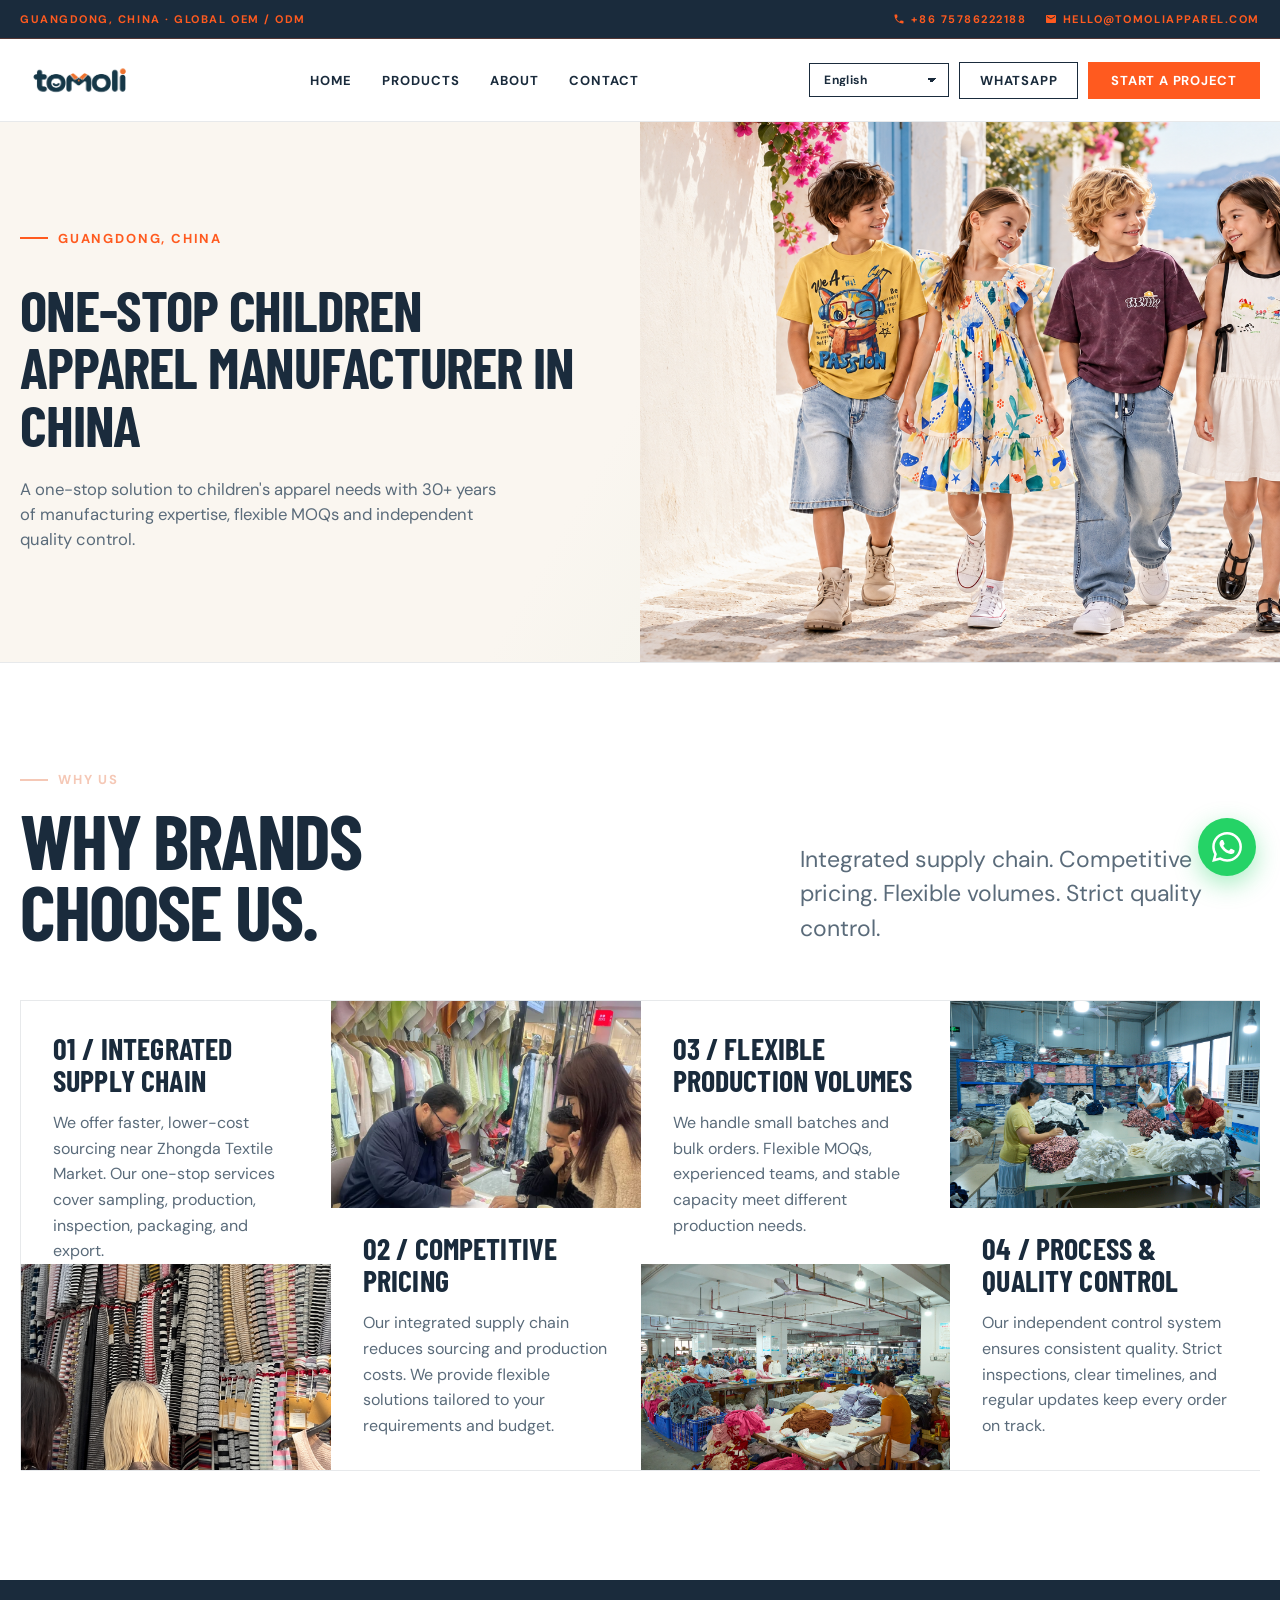
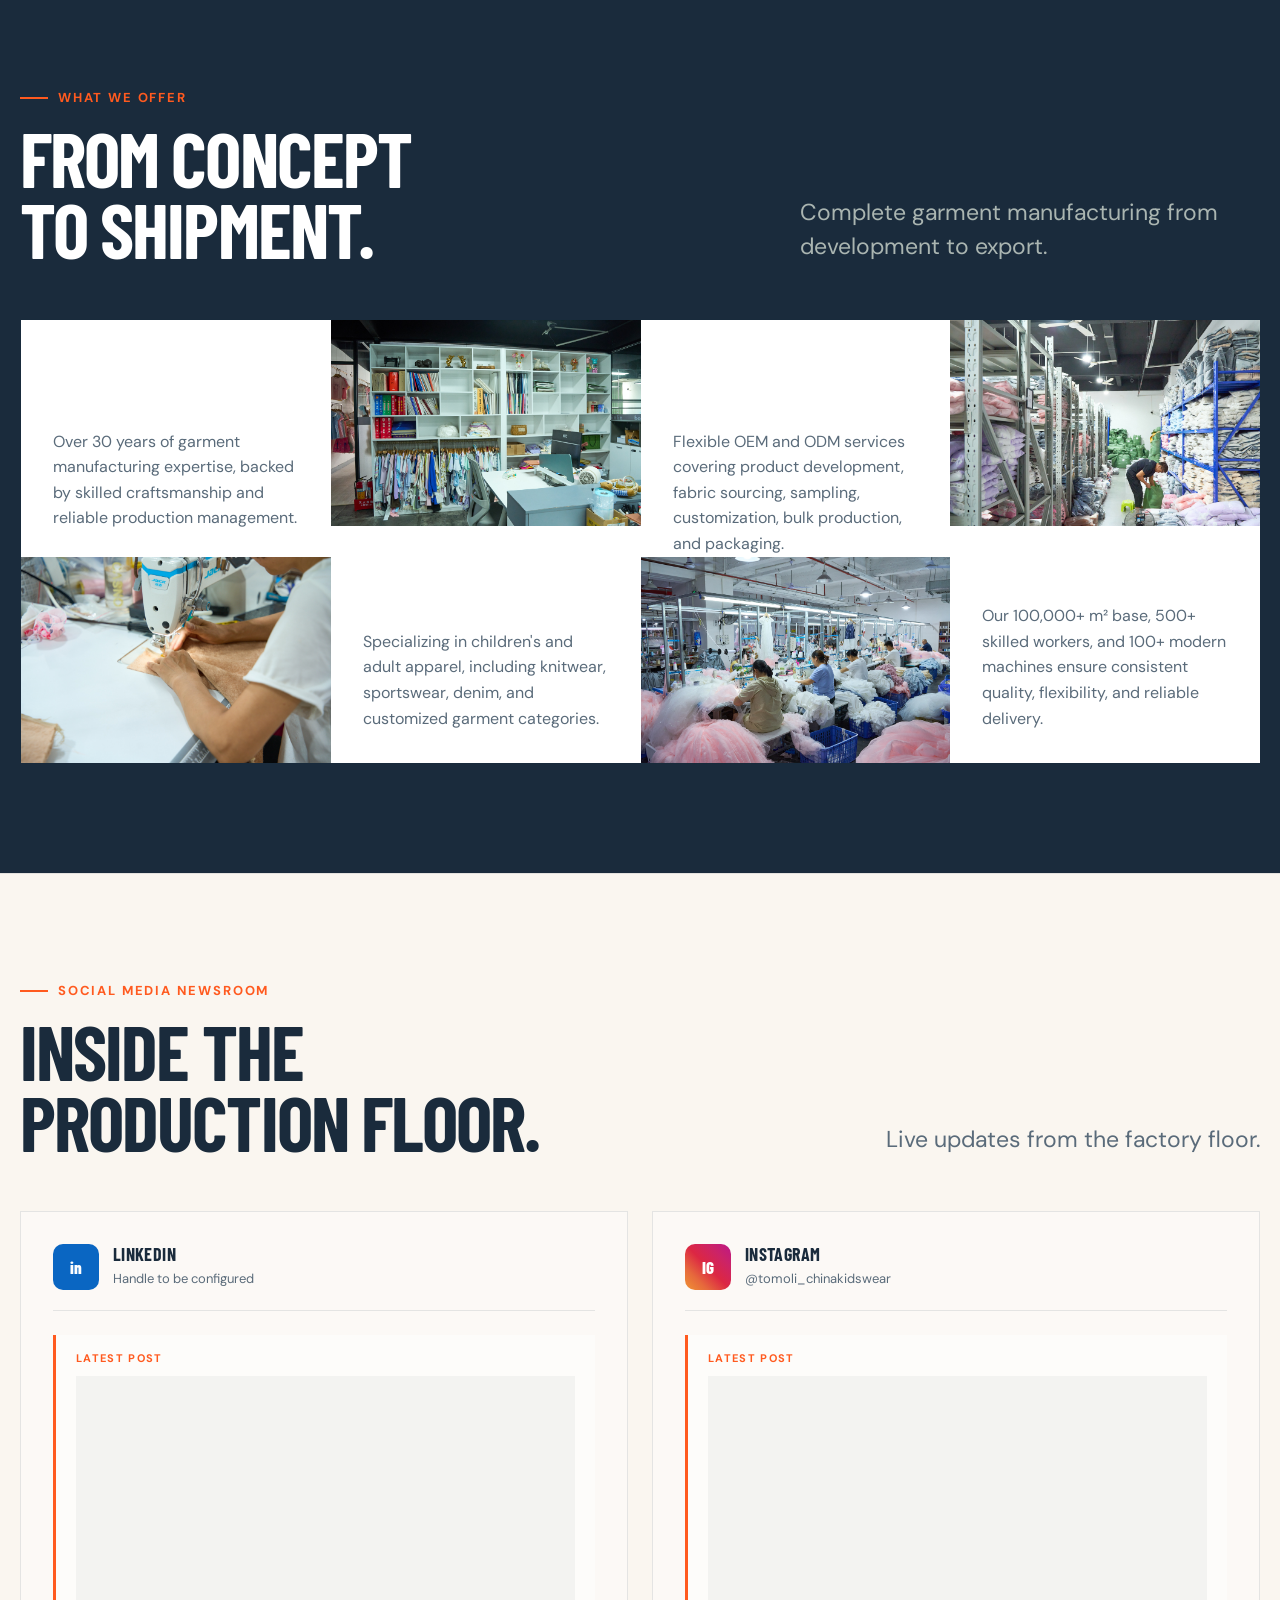
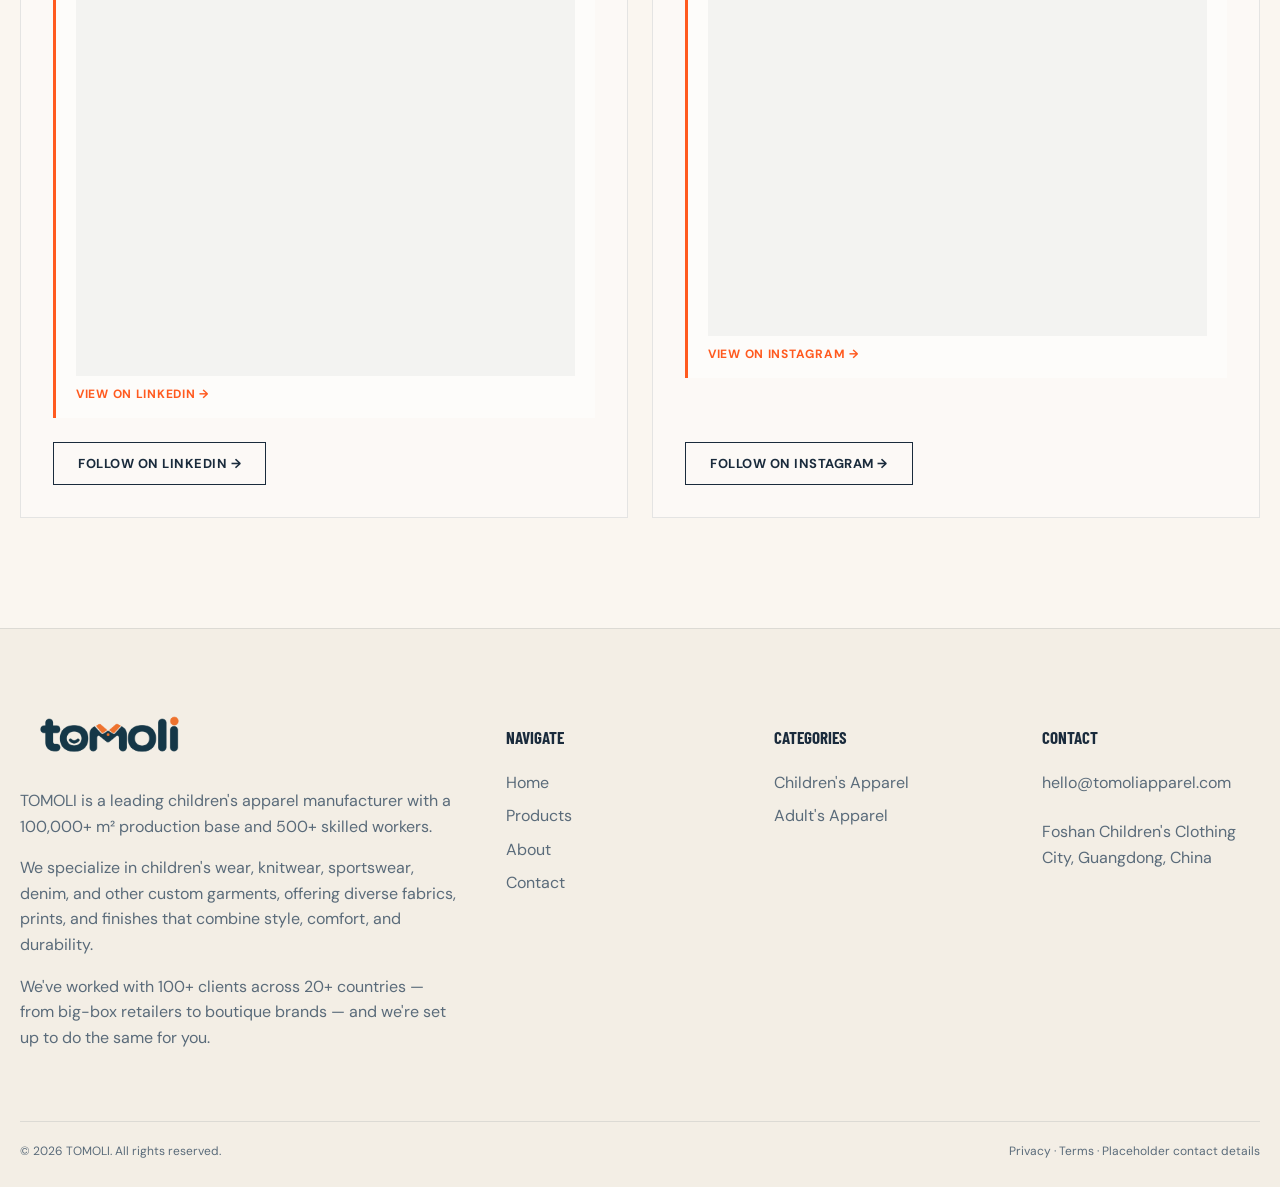
<file: index.html>
<!doctype html><html lang="en"><head><meta charset="utf-8"><meta name="viewport" content="width=device-width,initial-scale=1"><title>TOMOLI | Your Direct Gateway to Garment Manufacturing</title><meta name="description" content="Connect with Foshan garment factories for childrenswear, adult apparel, sportswear, knitwear and more. OEM/ODM support since 2000."><meta property="og:title" content="TOMOLI"><meta property="og:description" content="One direct gateway to Foshan's garment manufacturing cluster."><meta property="og:type" content="website"><link rel="stylesheet" href="styles.css?v=81"><script type="application/ld+json">{"@context":"https://schema.org","@type":"Organization","name":"TOMOLI","foundingDate":"2000","address":{"@type":"PostalAddress","addressLocality":"Foshan","addressCountry":"CN"},"email":"hello@tomoliapparel.com"}</script><script defer src="script.js?v=81"></script></head><body>
<a class="skip-link" href="#main" data-i18n="skip.link">Skip to content</a><div class="utility"><div class="container"><span data-i18n="utility.text">Guangdong, China · Global OEM / ODM</span><div class="utility-actions"><a class="utility-action" href="tel:+8675786222188"><svg class="utility-icon" viewBox="0 0 24 24" width="12" height="12" fill="currentColor" aria-hidden="true"><path d="M20 15.5c-1.25 0-2.45-.2-3.57-.57-.35-.11-.74-.03-1.02.24l-2.2 2.2c-2.83-1.44-5.15-3.75-6.59-6.58l2.2-2.21c.28-.27.36-.66.25-1.01A11.36 11.36 0 0 1 8.5 4c0-.55-.45-1-1-1H4c-.55 0-1 .45-1 1 0 9.39 7.61 17 17 17 .55 0 1-.45 1-1v-3.5c0-.55-.45-1-1-1z"/></svg><span>+86 75786222188</span></a><a class="utility-action" href="mailto:hello@tomoliapparel.com"><svg class="utility-icon" viewBox="0 0 24 24" width="12" height="12" fill="currentColor" aria-hidden="true"><path d="M20 4H4c-1.1 0-1.99.9-1.99 2L2 18c0 1.1.9 2 2 2h16c1.1 0 2-.9 2-2V6c0-1.1-.9-2-2-2zm0 4-8 5-8-5V6l8 5 8-5v2z"/></svg><span>hello@tomoliapparel.com</span></a></div></div></div>
<header class="site-header"><nav class="nav container" aria-label="Primary navigation"><a class="logo" href="index.html"><img src="images/logo/tomoli-logo.png" alt="TOMOLI"></a><button class="menu-toggle" aria-expanded="false" aria-controls="nav-links" data-i18n="menu_open">MENU</button><div class="nav-links" id="nav-links"><a href="index.html" data-i18n="nav.home">Home</a><a href="products.html" data-i18n="nav.products">Products</a><a href="about.html" data-i18n="nav.about">About</a><a href="contact.html" data-i18n="nav.contact">Contact</a></div><div class="nav-actions"><select id="lang-select" class="lang-select" aria-label="Language"><option value="en">English</option><option value="id">Indonesian</option><option value="th">Thai</option><option value="ru">Russian</option><option value="ar">Arabic</option><option value="zh-TW">Chinese</option><option value="tl">Filipino</option></select><a class="btn-wa-outline" href="#" data-whatsapp data-i18n="header.whatsapp">WhatsApp</a><a class="btn-start" href="contact.html" data-i18n="header.start_project">Start a Project</a></div></nav></header>
<main id="main"><section class="page-hero home-hero"><div class="page-hero-text"><p class="eyebrow"><span data-i18n="home.hero.eyebrow">Guangdong, China</span></p><h1 class="display section-title" data-i18n="home.hero.title">One-Stop Children Apparel Manufacturer in China</h1><p class="lead" data-i18n="home.hero.lead">A one-stop solution to children's apparel needs with 30+ years of manufacturing expertise, flexible MOQs and independent quality control.</p></div><div class="page-hero-image"><img src="images/home/hero-1.png" alt="TOMOLI — children modelling ready-to-wear apparel"></div></section>
<section class="section" id="why-us"><div class="container"><div class="section-head reveal"><div><p class="eyebrow" data-i18n="why.eyebrow">Why us</p><h2 class="display section-title" data-i18n="why.title">Why brands<br>choose us.</h2></div><p class="lead" data-i18n="why.lead">Integrated supply chain. Competitive pricing. Flexible volumes. Strict quality control.</p></div><div class="grid-4 reveal"><article class="offer-card"><span class="offer-num" data-i18n="why.01.num">01 / INTEGRATED SUPPLY CHAIN</span><p data-i18n="why.01.body">We offer faster, lower-cost sourcing near Zhongda Textile Market. Our one-stop services cover sampling, production, inspection, packaging, and export.</p>
      <figure class="offer-image"><img src="images/home/why-integrated.png" alt="Buyer inspecting knitwear sample racks — integrated supply chain"></figure></article><article class="offer-card"><figure class="offer-image offer-image-top"><img src="images/home/why-competitive pricing.jpg" alt="Competitive pricing — image"></figure><span class="offer-num" data-i18n="why.02.num">02 / COMPETITIVE PRICING</span><p data-i18n="why.02.body">Our integrated supply chain reduces sourcing and production costs. We provide flexible solutions tailored to your requirements and budget.</p></article><article class="offer-card"><span class="offer-num" data-i18n="why.03.num">03 / FLEXIBLE PRODUCTION VOLUMES</span><p data-i18n="why.03.body">We handle small batches and bulk orders. Flexible MOQs, experienced teams, and stable capacity meet different production needs.</p>
      <figure class="offer-image"><img src="images/home/why-flexible.jpg" alt="Factory floor — flexible production volumes"></figure></article><article class="offer-card"><figure class="offer-image offer-image-top"><img src="images/home/why-quality.jpg" alt="Inspection floor — process and quality control"></figure><span class="offer-num" data-i18n="why.04.num">04 / PROCESS & QUALITY CONTROL</span><p data-i18n="why.04.body">Our independent control system ensures consistent quality. Strict inspections, clear timelines, and regular updates keep every order on track.</p></article></div></div></section>
<section class="section dark"><div class="container"><div class="section-head reveal"><div><p class="eyebrow" data-i18n="offer.eyebrow">What we offer</p><h2 class="display section-title" data-i18n="offer.title">From concept<br>to shipment.</h2></div><p class="lead" data-i18n="offer.lead">Complete garment manufacturing from development to export.</p></div><div class="grid-4 reveal"><article class="offer-card"><span class="offer-num" data-i18n="offer.01.num">01 / 30+ YEARS EXPERTISE</span><p data-i18n="offer.01.body">Over 30 years of garment manufacturing expertise, backed by skilled craftsmanship and reliable production management.</p>
      <figure class="offer-image"><img src="images/home/offer-expertise.jpg" alt="Factory floor — 30+ years expertise"></figure></article><article class="offer-card"><figure class="offer-image offer-image-top"><img src="images/home/offer-specilization.jpg" alt="Two-piece set — product specialization"></figure><span class="offer-num" data-i18n="offer.02.num">02 / PRODUCT SPECIALIZATION</span><p data-i18n="offer.02.body">Specializing in children's and adult apparel, including knitwear, sportswear, denim, and customized garment categories.</p></article><article class="offer-card"><span class="offer-num" data-i18n="offer.03.num">03 / OEM &amp; ODM CAPABILITIES</span><p data-i18n="offer.03.body">Flexible OEM and ODM services covering product development, fabric sourcing, sampling, customization, bulk production, and packaging.</p>
      <figure class="offer-image"><img src="images/home/offer-oem.jpg" alt="Packing finished goods — OEM and ODM capabilities"></figure></article><article class="offer-card"><figure class="offer-image offer-image-top"><img src="images/home/offer-capacity.jpg" alt="Finished goods warehouse — production capacity"></figure><span class="offer-num" data-i18n="offer.04.num">04 / PRODUCTION CAPACITY</span><p data-i18n="offer.04.body">Our 100,000+ m² base, 500+ skilled workers, and 100+ modern machines ensure consistent quality, flexibility, and reliable delivery.</p></article></div></div></section>
<section class="section" id="social"><div class="container"><div class="section-head reveal"><div><p class="eyebrow" data-i18n="social.eyebrow">Social media newsroom</p><h2 class="display section-title" data-i18n="social.title">Inside the<br>production floor.</h2></div><p class="lead" data-i18n="social.lead">Live updates from the factory floor.</p></div><div class="social-grid reveal">
<article class="social-card social-linkedin">
<div class="social-head"><span class="social-badge social-badge-linkedin" aria-hidden="true">in</span><div class="social-meta"><strong>LinkedIn</strong><span class="social-handle" data-i18n="social.linkedin.handle">Handle to be configured</span></div></div>
<div class="social-posts">
<!-- TODO: swap PASTE_LATEST_LI_URN with the share URN from your latest post.
     Open the post on LinkedIn → Share → Copy link. The URL ends in
     "urn:li:share:XXXXXXXXXXXXXX". Paste just the digits-and-letters part below. -->
<article class="social-post-embed">
<small class="post-eyebrow">Latest post</small>
<iframe class="post-embed linkedin" src="https://www.linkedin.com/embed/feed/update/urn:li:share:PASTE_LATEST_LI_URN" loading="lazy" allowtransparency="true" title="Latest LinkedIn post"></iframe>
<a class="post-view" href="https://www.linkedin.com/feed/update/urn:li:share:PASTE_LATEST_LI_URN" target="_blank" rel="noopener">View on LinkedIn →</a>
</article>
</div>
<a class="social-follow" href="#" data-platform="linkedin" data-i18n="social.linkedin.follow">Follow on LinkedIn →</a>
</article>

<article class="social-card social-instagram">
<div class="social-head"><span class="social-badge social-badge-instagram" aria-hidden="true">IG</span><div class="social-meta"><strong>Instagram</strong><span class="social-handle" data-i18n="social.instagram.handle">@tomoli_chinakidswear</span></div></div>
<div class="social-posts">
<!-- Open the post on Instagram → copy link. The URL looks like
     https://www.instagram.com/p/CXXXXXXXX/ — paste just CXXXXXXXX below. -->
<!-- Filled: shortcode DdBYiztT3qc -->
<article class="social-post-embed">
<small class="post-eyebrow">Latest post</small>
<iframe class="post-embed instagram" src="https://www.instagram.com/p/DdBYiztT3qc/embed?hl=en" loading="lazy" allowtransparency="true" title="Latest Instagram post"></iframe>
<a class="post-view" href="https://www.instagram.com/p/DdBYiztT3qc/?hl=en" target="_blank" rel="noopener">View on Instagram →</a>
</article>
</div>
<a class="social-follow" href="https://www.instagram.com/tomoli_chinakidswear/" target="_blank" rel="noopener" data-platform="instagram" data-i18n="social.instagram.follow">Follow on Instagram →</a>
</article>
</div></div></section>
</main>
<footer class="footer"><div class="container"><div class="footer-top"><div><a class="logo" href="index.html"><img src="images/logo/tomoli-logo.png" alt="TOMOLI"></a><p data-i18n="footer.tagline.p1">TOMOLI is a leading children's apparel manufacturer with a 100,000+ m² production base and 500+ skilled workers.</p>
<p data-i18n="footer.tagline.p2">We specialize in children's wear, knitwear, sportswear, denim, and other custom garments, offering diverse fabrics, prints, and finishes that combine style, comfort, and durability.</p>
<p data-i18n="footer.tagline.p3">We've worked with 100+ clients across 20+ countries — from big-box retailers to boutique brands — and we're set up to do the same for you.</p></div><div><h4 data-i18n="footer.navigate">Navigate</h4><div class="footer-links"><a href="index.html" data-i18n="nav.home">Home</a><a href="products.html" data-i18n="nav.products">Products</a><a href="about.html" data-i18n="nav.about">About</a><a href="contact.html" data-i18n="nav.contact">Contact</a></div></div><div><h4 data-i18n="footer.categories">Categories</h4><div class="footer-links"><a href="products.html#children">Children's Apparel</a><a href="products.html#adult">Adult's Apparel</a></div></div><div><h4 data-i18n="footer.contact">Contact</h4><div class="footer-links"><a href="mailto:hello@tomoliapparel.com">hello@tomoliapparel.com</a><p data-i18n="contact.find.location_value">Foshan, Guangdong, China</p></div></div></div><div class="footer-bottom"><span data-i18n="footer.copyright">© 2026 TOMOLI. All rights reserved.</span><span data-i18n="footer.disclaimer">Privacy · Terms · Placeholder contact details</span></div></div></footer>
<a class="whatsapp-float" href="#" data-whatsapp aria-label="Chat on WhatsApp" title="Chat on WhatsApp"><svg viewBox="0 0 24 24" width="30" height="30" aria-hidden="true"><path fill="currentColor" d="M17.472 14.382c-.297-.149-1.758-.867-2.03-.967-.273-.099-.471-.148-.67.15-.197.297-.767.966-.94 1.164-.173.199-.347.223-.644.075-.297-.15-1.255-.463-2.39-1.475-.883-.788-1.48-1.761-1.653-2.059-.073-.148-.018-.458.13-.606.134-.133.298-.347.446-.52.149-.174.198-.298.298-.497.099-.198.05-.371-.025-.52-.075-.149-.669-1.612-.916-2.207-.242-.579-.487-.5-.669-.51-.173-.008-.371-.01-.57-.01-.198 0-.52.074-.792.372-.272.297-1.04 1.016-1.04 2.479 0 1.462 1.065 2.875 1.213 3.074.149.198 2.096 3.2 5.077 4.487.709.306 1.262.489 1.694.625.712.227 1.36.195 1.871.118.571-.085 1.758-.719 2.006-1.413.248-.694.248-1.289.173-1.413-.074-.124-.272-.198-.57-.347m-5.421 7.403h-.004a9.87 9.87 0 0 1-5.031-1.378l-.361-.214-3.741.982.998-3.648-.235-.374a9.86 9.86 0 0 1-1.51-5.26c.001-5.45 4.436-9.884 9.888-9.884 2.64 0 5.122 1.03 6.988 2.898a9.825 9.825 0 0 1 2.893 6.994c-.003 5.45-4.437 9.884-9.885 9.884m8.413-18.297A11.815 11.815 0 0 0 12.05 0C5.495 0 .16 5.335.157 11.892c0 2.096.547 4.142 1.588 5.945L.057 24l6.305-1.654a11.882 11.882 0 0 0 5.683 1.448h.005c6.554 0 11.89-5.335 11.893-11.893a11.821 11.821 0 0 0-3.48-8.413Z"/></svg></a>
</file>
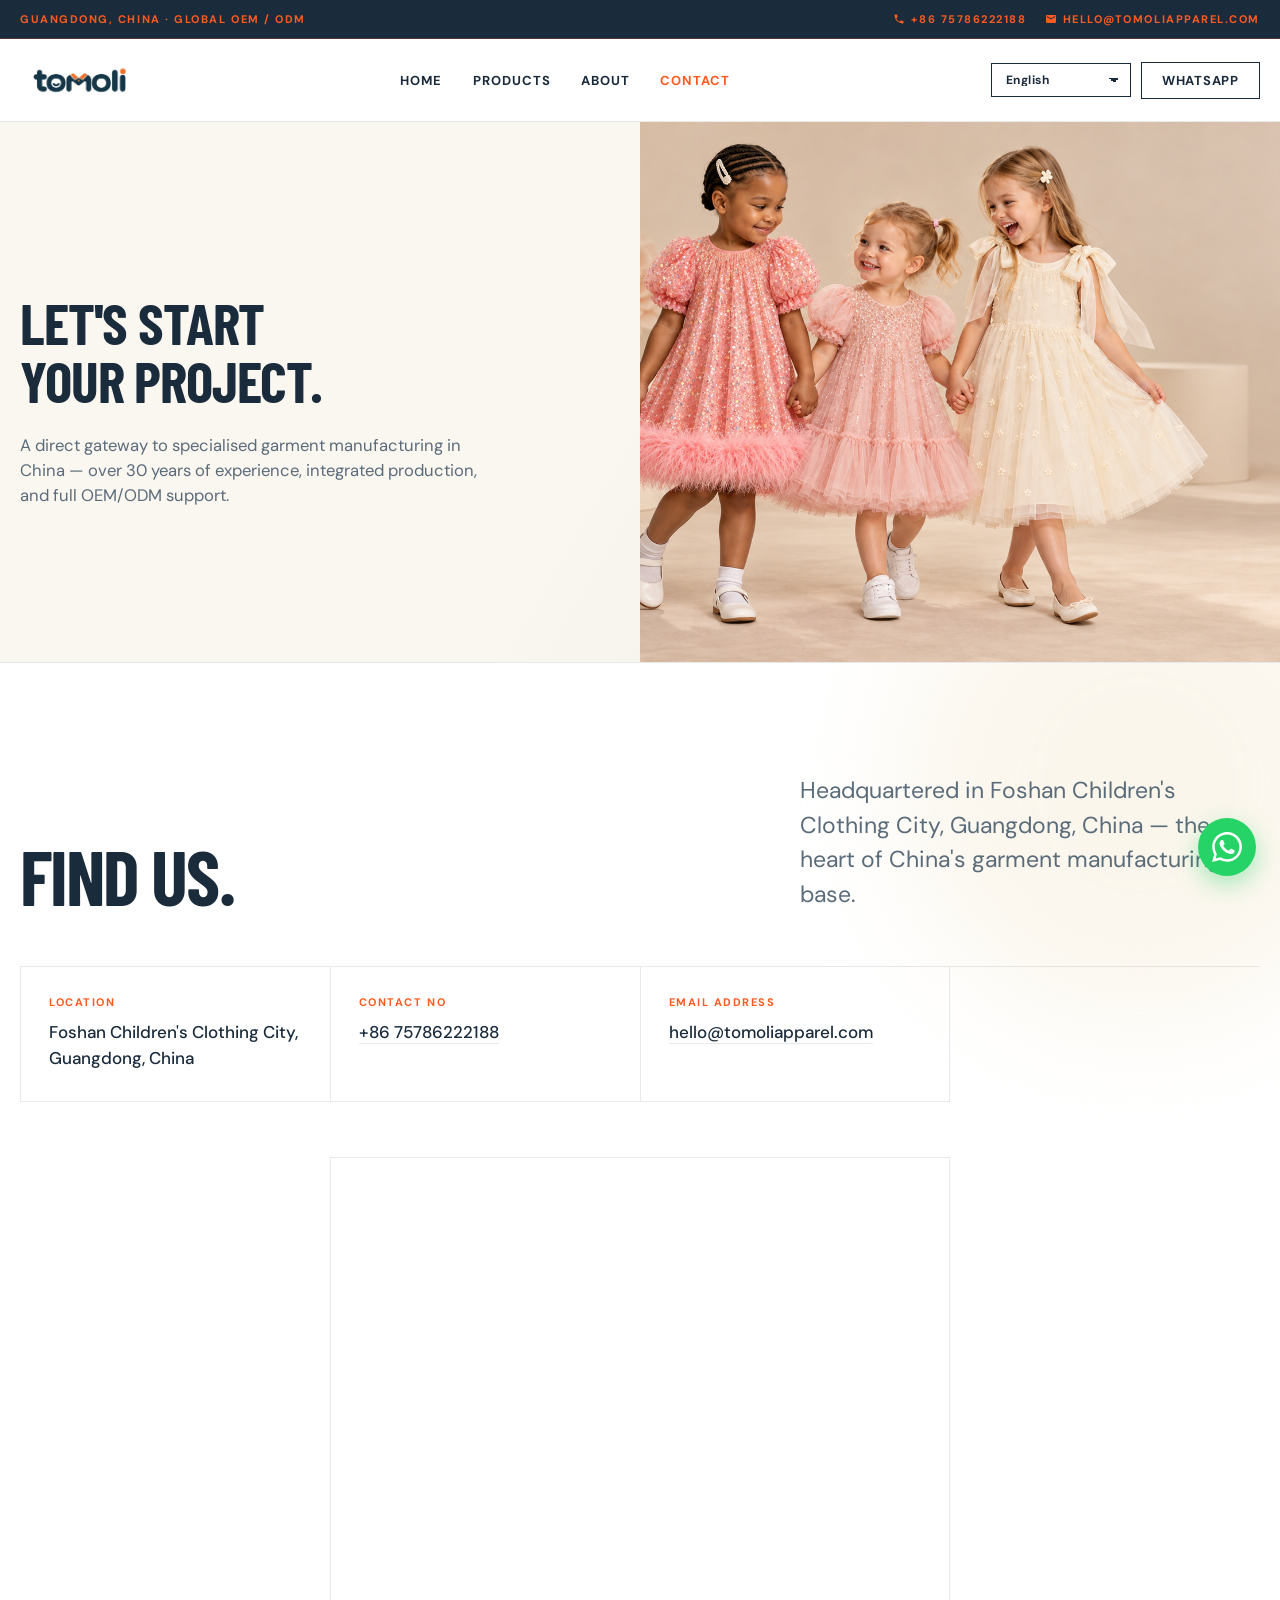
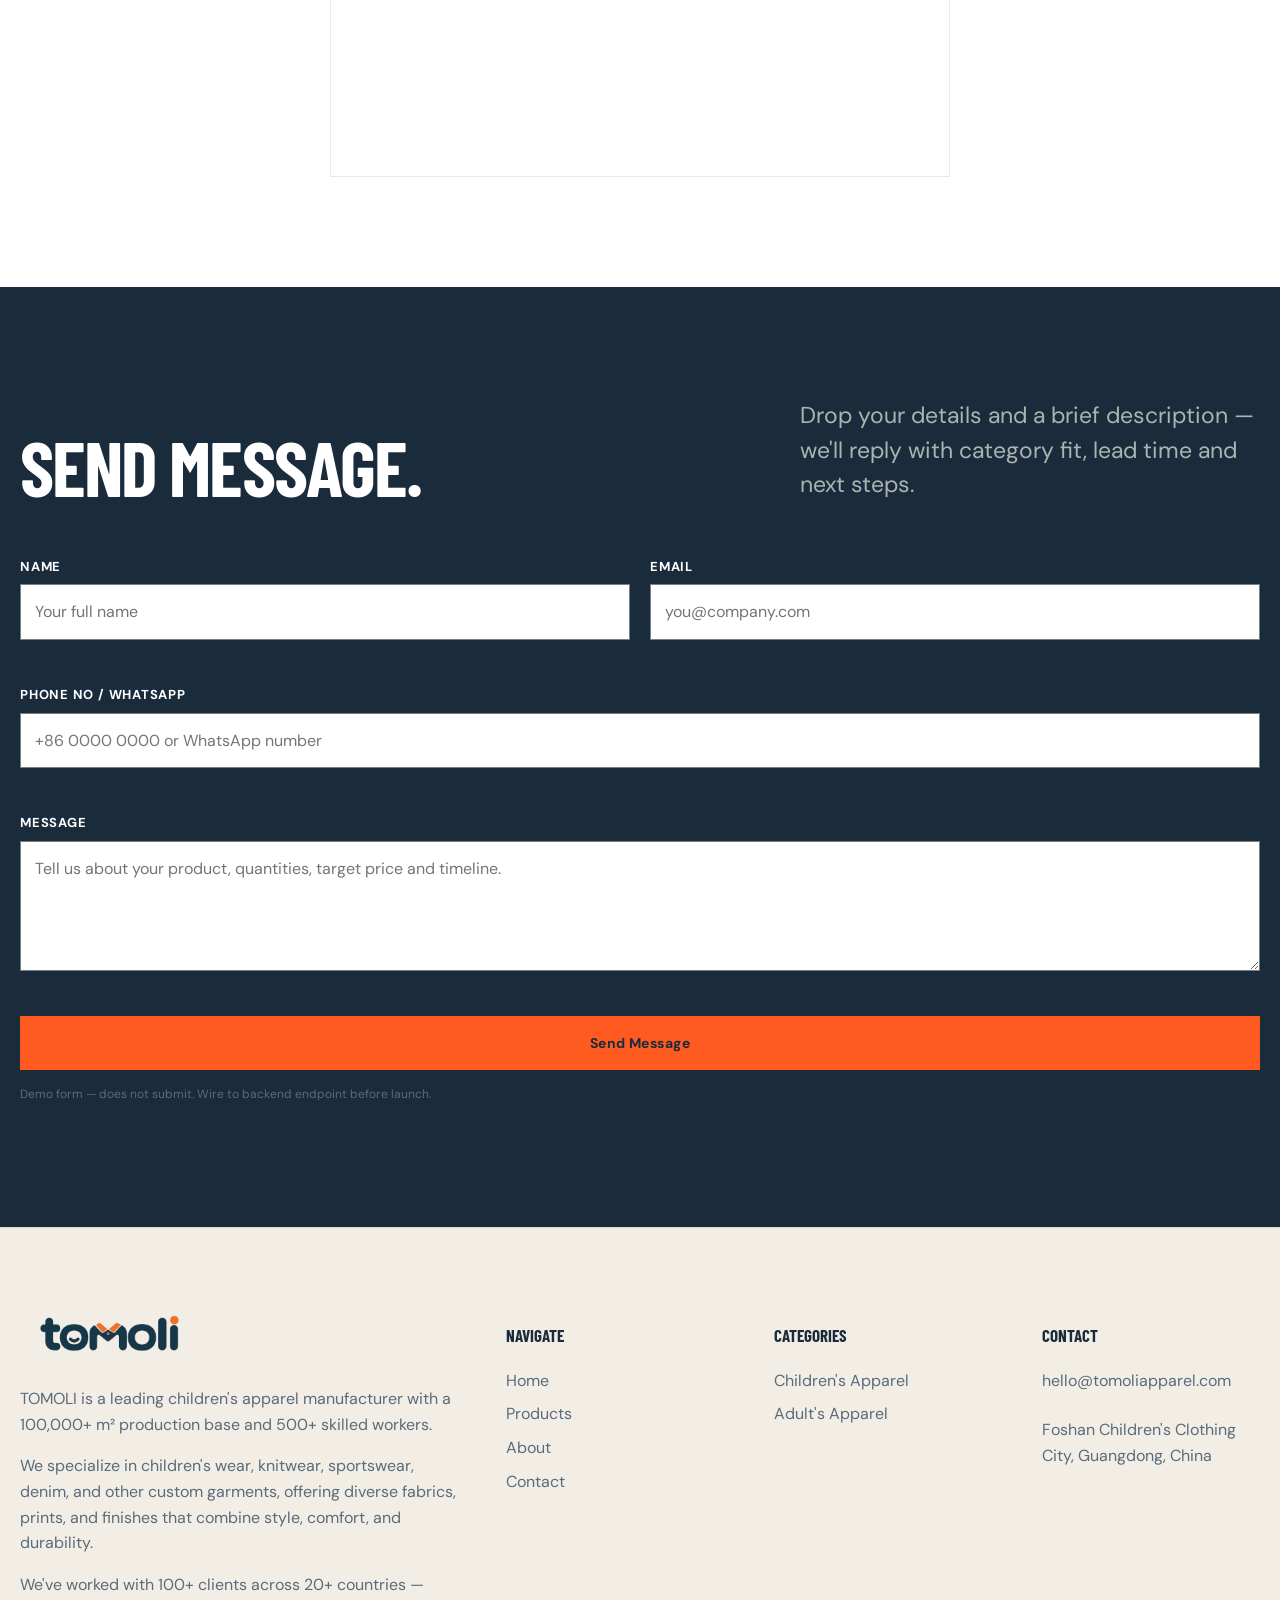
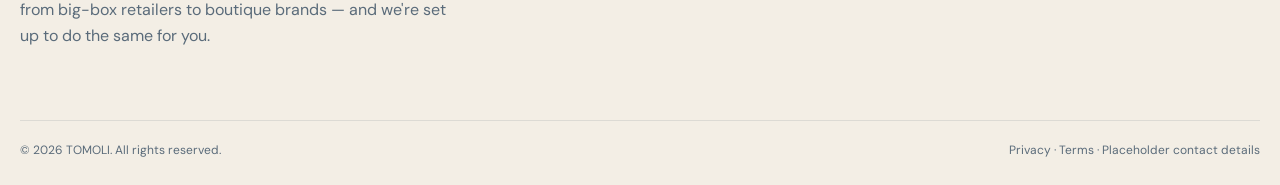
<file: contact.html>
<!doctype html><html lang="en"><head><meta charset="utf-8"><meta name="viewport" content="width=device-width,initial-scale=1"><title>Contact | TOMOLI</title><meta name="description" content="Get in touch with TOMOLI in Foshan, Guangdong, China."><link rel="stylesheet" href="styles.css?v=81"><script defer src="script.js?v=81"></script></head><body>
<a class="skip-link" href="#main" data-i18n="skip.link">Skip to content</a>
<div class="utility"><div class="container"><span data-i18n="utility.text">Guangdong, China · Global OEM / ODM</span><div class="utility-actions"><a class="utility-action" href="tel:+8675786222188"><svg class="utility-icon" viewBox="0 0 24 24" width="12" height="12" fill="currentColor" aria-hidden="true"><path d="M20 15.5c-1.25 0-2.45-.2-3.57-.57-.35-.11-.74-.03-1.02.24l-2.2 2.2c-2.83-1.44-5.15-3.75-6.59-6.58l2.2-2.21c.28-.27.36-.66.25-1.01A11.36 11.36 0 0 1 8.5 4c0-.55-.45-1-1-1H4c-.55 0-1 .45-1 1 0 9.39 7.61 17 17 17 .55 0 1-.45 1-1v-3.5c0-.55-.45-1-1-1z"/></svg><span>+86 75786222188</span></a><a class="utility-action" href="mailto:hello@tomoliapparel.com"><svg class="utility-icon" viewBox="0 0 24 24" width="12" height="12" fill="currentColor" aria-hidden="true"><path d="M20 4H4c-1.1 0-1.99.9-1.99 2L2 18c0 1.1.9 2 2 2h16c1.1 0 2-.9 2-2V6c0-1.1-.9-2-2-2zm0 4-8 5-8-5V6l8 5 8-5v2z"/></svg><span>hello@tomoliapparel.com</span></a></div></div></div>
<header class="site-header"><nav class="nav container" aria-label="Primary navigation"><a class="logo" href="index.html"><img src="images/logo/tomoli-logo.png" alt="TOMOLI"></a><button class="menu-toggle" aria-expanded="false" aria-controls="nav-links" data-i18n="menu_open">MENU</button><div class="nav-links" id="nav-links"><a href="index.html" data-i18n="nav.home">Home</a><a href="products.html" data-i18n="nav.products">Products</a><a href="about.html" data-i18n="nav.about">About</a><a class="active" href="contact.html" data-i18n="nav.contact">Contact</a></div><div class="nav-actions"><select id="lang-select" class="lang-select" aria-label="Language"><option value="en">English</option><option value="id">Indonesian</option><option value="th">Thai</option><option value="ru">Russian</option><option value="ar">Arabic</option><option value="zh-TW">Chinese</option><option value="tl">Filipino</option></select><a class="btn-wa-outline" href="#" data-whatsapp data-i18n="header.whatsapp">WhatsApp</a></div></nav></header>
<main id="main">

<section class="page-hero">
  <div class="page-hero-text">
    <h1 class="display section-title" data-i18n="contact.hero.title">Let's start<br>your project.</h1>
    <p class="lead" data-i18n="contact.hero.lead">A direct gateway to specialised garment manufacturing in China — over 30 years of experience, integrated production, and full OEM/ODM support.</p>
  </div>
  <div class="page-hero-image"><img src="images/contact/hero-4.png" alt="TOMOLI — party and special-occasion children's dresses"></div>
</section>

<section class="section" id="location">
  <div class="deco-blob"></div>
  <div class="container">
    <div class="section-head reveal">
      <div>
        <h2 class="display section-title" data-i18n="contact.find.title">Find us.</h2>
      </div>
      <p class="lead" data-i18n="contact.find.lead">Headquartered in Foshan Children's Clothing City, Guangdong, China — the heart of China's garment manufacturing base.</p>
    </div>
    <div class="contact-info reveal">
      <div class="info-item">
        <span class="info-label" data-i18n="contact.find.location_label">Location</span>
        <p class="info-value" data-i18n="contact.find.location_value">Foshan Children's Clothing City, Guangdong, China</p>
      </div>
      <div class="info-item">
        <span class="info-label" data-i18n="contact.find.contact_label">Contact No</span>
        <p class="info-value"><a href="tel:+8675786222188" data-i18n="contact.find.contact_value">+86 75786222188</a></p>
      </div>
      <div class="info-item">
        <span class="info-label" data-i18n="contact.find.email_label">Email Address</span>
        <p class="info-value"><a href="mailto:hello@tomoliapparel.com">hello@tomoliapparel.com</a></p>
      </div>
    </div>
    <div class="map-wrap reveal">
      <iframe title="Foshan Children's Clothing City location map" src="https://maps.google.com/maps?q=%E7%AB%A5%E6%9C%8D%E5%9F%8EE%E5%BA%A7&amp;hl=en&amp;z=17&amp;output=embed" loading="lazy"></iframe>
    </div>
  </div>
</section>

<section class="section dark" id="message">
  <div class="container">
    <div class="section-head reveal">
      <div>
        <h2 class="display section-title" data-i18n="contact.message.title">Send message.</h2>
      </div>
      <p class="lead" data-i18n="contact.message.lead">Drop your details and a brief description — we'll reply with category fit, lead time and next steps.</p>
    </div>
    <form class="inquiry-form reveal" novalidate>
      <div class="form-grid">
        <div class="field">
          <label for="name" data-i18n="contact.form.name_label">Name</label>
          <input id="name" name="name" required autocomplete="name" placeholder="Your full name" data-i18n-placeholder="contact.form.name_placeholder">
          <span class="field-error"></span>
        </div>
        <div class="field">
          <label for="email" data-i18n="contact.form.email_label">Email</label>
          <input id="email" name="email" type="email" required autocomplete="email" placeholder="you@company.com" data-i18n-placeholder="contact.form.email_placeholder">
          <span class="field-error"></span>
        </div>
        <div class="field full">
          <label for="phone" data-i18n="contact.form.phone_label">Phone No / WhatsApp</label>
          <input id="phone" name="phone" autocomplete="tel" placeholder="+86 0000 0000 or WhatsApp number" data-i18n-placeholder="contact.form.phone_placeholder">
          <span class="field-error"></span>
        </div>
        <div class="field full">
          <label for="message" data-i18n="contact.form.message_label">Message</label>
          <textarea id="message" name="message" required placeholder="Tell us about your product, quantities, target price and timeline." data-i18n-placeholder="contact.form.message_placeholder"></textarea>
          <span class="field-error"></span>
        </div>
        <div class="field full">
          <button class="btn btn-primary" type="submit" data-i18n="contact.form.submit">Send Message</button>
        </div>
      </div>
      <p class="note" data-i18n="contact.form.note">Demo form — does not submit. Wire to backend endpoint before launch.</p>
    </form>
  </div>
</section>

</main>
<footer class="footer"><div class="container"><div class="footer-top"><div><a class="logo" href="index.html"><img src="images/logo/tomoli-logo.png" alt="TOMOLI"></a><p data-i18n="footer.tagline.p1">TOMOLI is a leading children's apparel manufacturer with a 100,000+ m² production base and 500+ skilled workers.</p>
<p data-i18n="footer.tagline.p2">We specialize in children's wear, knitwear, sportswear, denim, and other custom garments, offering diverse fabrics, prints, and finishes that combine style, comfort, and durability.</p>
<p data-i18n="footer.tagline.p3">We've worked with 100+ clients across 20+ countries — from big-box retailers to boutique brands — and we're set up to do the same for you.</p></div><div><h4 data-i18n="footer.navigate">Navigate</h4><div class="footer-links"><a href="index.html" data-i18n="nav.home">Home</a><a href="products.html" data-i18n="nav.products">Products</a><a href="about.html" data-i18n="nav.about">About</a><a href="contact.html" data-i18n="nav.contact">Contact</a></div></div><div><h4 data-i18n="footer.categories">Categories</h4><div class="footer-links"><a href="products.html#children">Children's Apparel</a><a href="products.html#adult">Adult's Apparel</a></div></div><div><h4 data-i18n="footer.contact">Contact</h4><div class="footer-links"><a href="mailto:hello@tomoliapparel.com">hello@tomoliapparel.com</a><p data-i18n="contact.find.location_value">Foshan, Guangdong, China</p></div></div></div><div class="footer-bottom"><span data-i18n="footer.copyright">© 2026 TOMOLI. All rights reserved.</span><span data-i18n="footer.disclaimer">Privacy · Terms · Placeholder contact details</span></div></div></footer>
<a class="whatsapp-float" href="#" data-whatsapp aria-label="Chat on WhatsApp" title="Chat on WhatsApp" data-i18n-aria="floating.whatsapp"><svg viewBox="0 0 24 24" width="30" height="30" aria-hidden="true"><path fill="currentColor" d="M17.472 14.382c-.297-.149-1.758-.867-2.03-.967-.273-.099-.471-.148-.67.15-.197.297-.767.966-.94 1.164-.173.199-.347.223-.644.075-.297-.15-1.255-.463-2.39-1.475-.883-.788-1.48-1.761-1.653-2.059-.073-.148-.018-.458.13-.606.134-.133.298-.347.446-.52.149-.174.198-.298.298-.497.099-.198.05-.371-.025-.52-.075-.149-.669-1.612-.916-2.207-.242-.579-.487-.5-.669-.51-.173-.008-.371-.01-.57-.01-.198 0-.52.074-.792.372-.272.297-1.04 1.016-1.04 2.479 0 1.462 1.065 2.875 1.213 3.074.149.198 2.096 3.2 5.077 4.487.709.306 1.262.489 1.694.625.712.227 1.36.195 1.871.118.571-.085 1.758-.719 2.006-1.413.248-.694.248-1.289.173-1.413-.074-.124-.272-.198-.57-.347m-5.421 7.403h-.004a9.87 9.87 0 0 1-5.031-1.378l-.361-.214-3.741.982.998-3.648-.235-.374a9.86 9.86 0 0 1-1.51-5.26c.001-5.45 4.436-9.884 9.888-9.884 2.64 0 5.122 1.03 6.988 2.898a9.825 9.825 0 0 1 2.893 6.994c-.003 5.45-4.437 9.884-9.885 9.884m8.413-18.297A11.815 11.815 0 0 0 12.05 0C5.495 0 .16 5.335.157 11.892c0 2.096.547 4.142 1.588 5.945L.057 24l6.305-1.654a11.882 11.882 0 0 0 5.683 1.448h.005c6.554 0 11.89-5.335 11.893-11.893a11.821 11.821 0 0 0-3.48-8.413Z"/></svg></a>
</file>
<file: styles.css>
@import url('https://fonts.googleapis.com/css2?family=Barlow+Condensed:wght@500;600;700;800&family=DM+Sans:wght@400;500;600&display=swap');

:root{--ink:#1a2b3c;--ink-deep:#0e1a25;--paper:#faf6f0;--white:#fff;--orange:#ff5a1f;--sage:#bcc8bb;--line:rgba(26,43,60,.10);--muted:#5a6b7a;--shadow:rgba(26,43,60,.15);--shadow-soft:rgba(26,43,60,.08);--max:1240px;--display:'Barlow Condensed',sans-serif;--body:'DM Sans',sans-serif;--blush:#fce8e0;--blush-deep:#f5c8b6;--sky:#e3edf4;--sky-deep:#b8d0e3;--mint:#e6eee2;--mint-deep:#b8d0b8;--cream:#f7eedb;--cream-deep:#e8d4a8;--warm:#fef0d4;--warm-deep:#f5d28a}
*{box-sizing:border-box}html{scroll-behavior:smooth}body{margin:0;background:var(--paper);color:var(--ink);font-family:var(--body);font-size:16px;line-height:1.6}body.menu-open{overflow:hidden}img{display:block;width:100%;object-fit:cover}a{color:inherit;text-decoration:none}button,input,select,textarea{font:inherit}button{cursor:pointer}.container{width:min(calc(100% - 40px),var(--max));margin:auto}.eyebrow{display:flex;align-items:center;gap:10px;margin:0 0 18px;font:700 13px/1 var(--body);letter-spacing:.14em;text-transform:uppercase;color:var(--orange)}.eyebrow:before{content:'';width:28px;height:2px;background:currentColor}.display{font-family:var(--display);text-transform:uppercase;letter-spacing:-.025em;line-height:.92;margin:0}.section-title{font-size:clamp(44px,6vw,82px);max-width:850px;text-transform:uppercase}.lead{font-size:clamp(18px,2vw,23px);line-height:1.5;color:var(--muted);max-width:700px}.section{padding:110px 0;border-top:1px solid var(--line)}.section-head{display:flex;justify-content:space-between;gap:40px;align-items:end;margin-bottom:55px}.section-head .lead{max-width:460px;margin:0}.btn{display:inline-flex;align-items:center;justify-content:center;gap:12px;padding:15px 22px;border:1px solid var(--ink);font-weight:700;font-size:14px;letter-spacing:.03em;background:transparent;transition:.25s}.btn:hover{transform:translateY(-2px);box-shadow:5px 5px 0 var(--ink)}.btn-primary{background:var(--orange);border-color:var(--orange);color:var(--ink)}.btn-dark{background:var(--ink);color:var(--white)}.btn-light{border-color:var(--white);color:var(--white)}.arrow{font-size:20px;line-height:0}.utility{background:var(--ink);color:var(--white);font-size:11px;letter-spacing:.12em;text-transform:uppercase}.utility .container{height:32px;display:flex;align-items:center;justify-content:space-between}.site-header{position:sticky;top:0;z-index:50;background:rgba(255,255,255,.92);backdrop-filter:blur(12px);border-bottom:1px solid var(--line)}.nav{height:82px;display:flex;align-items:center;justify-content:space-between;gap:28px}.logo{font:800 27px/1 var(--display);text-transform:none;letter-spacing:-.02em}.logo i{color:var(--orange);font-style:normal}.nav-links{display:flex;align-items:center;gap:30px}.nav-links a{font:700 13px/1 var(--body);text-transform:uppercase;letter-spacing:.08em}.nav-links a:hover,.nav-links a.active{color:var(--orange)}.nav-actions{display:flex;gap:10px}.menu-toggle{display:none;border:0;background:none;font:700 14px var(--body)}
.hero{display:grid;grid-template-columns:1fr;gap:0;overflow:hidden}.hero-copy{padding:24px max(20px,calc((100vw - var(--max))/2)) 18px;display:grid;grid-template-columns:minmax(0,1.05fr) minmax(0,1fr);column-gap:60px;row-gap:16px;align-items:end;max-width:1200px;width:100%;margin:0 auto;padding-left:max(20px,calc((100vw - var(--max))/2 + 2px))}.hero-copy .eyebrow{grid-column:1/-1;justify-self:start;margin:0}.hero h1{font-size:clamp(42px,4.6vw,72px);line-height:.95;max-width:520px;justify-self:start;margin:0;align-self:stretch;text-indent:-.04em;letter-spacing:-.03em;display:flex;align-items:flex-start}.hero-sub{font:600 clamp(18px,1.95vw,26px)/1.2 var(--display);text-transform:uppercase;max-width:320px;margin:0;color:var(--ink);justify-self:end;align-self:stretch;text-align:left;letter-spacing:.01em;display:flex;flex-direction:column;justify-content:space-between}.hero-since{color:var(--orange);text-transform:uppercase;display:block;margin-bottom:8px;letter-spacing:.02em;font-size:1.05em}.hero-actions{display:flex;gap:12px;flex-wrap:wrap}.hero-tags{display:flex;gap:9px;flex-wrap:wrap;margin-top:45px}.tag{padding:7px 11px;border:1px solid var(--line);font-size:12px;text-transform:uppercase;letter-spacing:.07em;background:rgba(255,255,255,.35)}.hero-visual{position:relative;width:100%;aspect-ratio:4/3;max-height:240px;background:#788779;overflow:hidden}.hero-visual img{position:absolute;inset:0;width:100%;height:100%;object-fit:cover;object-position:center;background:#788779;filter:saturate(.95) contrast(1.05)}.hero-card{position:absolute;left:24px;bottom:24px;background:var(--orange);padding:20px 24px;min-width:200px;box-shadow:0 12px 30px var(--shadow)}.hero-card strong{display:block;font:800 36px/1 var(--display)}.hero-card span{font-size:12px;text-transform:uppercase;letter-spacing:.08em}.grid-4{display:grid;grid-template-columns:repeat(4,1fr);border-top:1px solid var(--line);border-left:1px solid var(--line)}.offer-card{min-height:330px;padding:32px;border-right:1px solid var(--line);border-bottom:1px solid var(--line);display:flex;flex-direction:column;transition:.3s}.offer-card:hover{background:var(--ink);color:var(--white);transform:translateY(-7px)}.offer-num{font:700 30px/1.05 var(--display);text-transform:uppercase;letter-spacing:.005em;margin:0 0 14px;color:inherit;display:block}.offer-card h3{font:700 32px/1 var(--display);text-transform:uppercase;margin:auto 0 18px}/* unused: h3 removed in phase 3; .offer-num now uses display style */.offer-card p{color:var(--muted);margin:0}
.offer-card .offer-image{margin:auto -32px -32px;width:calc(100% + 64px);aspect-ratio:3/2;overflow:hidden;background:#ddd}
.offer-card .offer-image-top{margin:-32px -32px auto}
.offer-card .offer-image img{width:100%;height:100%;object-fit:cover;display:block}.offer-card:hover p{color:#c5cfcc}.dark{background:var(--ink);color:var(--white)}.dark .lead,.dark .muted{color:#aab5b1}.customer-types{display:grid;grid-template-columns:repeat(4,1fr);gap:16px}.customer{border:1px solid rgba(255,255,255,.2);padding:28px;min-height:180px}.customer b{display:block;font:700 27px var(--display);text-transform:uppercase;margin:25px 0 8px}.customer span{font-size:14px;color:#aab5b1}.stats{display:grid;grid-template-columns:repeat(4,1fr);margin-top:50px}.stat{padding:30px;border-left:1px solid var(--line)}.stat strong{font:800 clamp(54px,7vw,92px)/1 var(--display);display:block}.stat span{font-size:13px;text-transform:uppercase;letter-spacing:.09em;color:var(--muted)}.note{font-size:12px;color:var(--muted);margin-top:15px}.gallery-grid{display:grid;grid-template-columns:repeat(12,1fr);grid-auto-rows:260px;gap:16px}.gallery-card{position:relative;overflow:hidden;background:#ccc;grid-column:span 4}.gallery-card.wide{grid-column:span 8}.gallery-card.tall{grid-row:span 2}.gallery-card img{height:100%;transition:transform .55s}.gallery-card:hover img{transform:scale(1.05)}.gallery-label{position:absolute;inset:auto 0 0 0;padding:28px 20px 18px;background:linear-gradient(transparent,rgba(26,43,60,.85));color:white}.gallery-label b{font:700 26px var(--display);text-transform:uppercase}.gallery-label span{display:block;font-size:12px;letter-spacing:.08em;text-transform:uppercase}.process{display:grid;grid-template-columns:repeat(5,1fr);counter-reset:steps}.step{padding:30px 22px;border-left:1px solid var(--line);counter-increment:steps}.step:before{content:'0' counter(steps);font:700 13px var(--display);color:var(--orange)}.step h3{font:700 25px/1 var(--display);text-transform:uppercase;margin:55px 0 14px}.step p{font-size:14px;color:var(--muted)}.facility-strip{display:grid;grid-template-columns:repeat(3,1fr);gap:16px}.facility{position:relative}.facility img{height:390px}.facility h3{font:700 26px var(--display);text-transform:uppercase;margin:16px 0 0}.news-grid{display:grid;grid-template-columns:1.35fr 1fr 1fr;gap:18px}.news-card{border:1px solid var(--line);background:rgba(255,255,255,.35)}.news-card img{height:240px}.news-card:first-child img{height:340px}.news-body{padding:22px}.news-body small{color:var(--orange);text-transform:uppercase;letter-spacing:.09em}.news-body h3{font:700 28px/1.05 var(--display);text-transform:uppercase;margin:10px 0}
.social-grid{display:grid;grid-template-columns:1fr 1fr;gap:24px}
.social-card{border:1px solid var(--line);background:rgba(255,255,255,.35);padding:32px;display:flex;flex-direction:column;gap:24px;transition:transform .3s,box-shadow .3s}
.social-card:hover{transform:translateY(-4px);box-shadow:0 14px 30px var(--shadow-soft)}
.social-head{display:flex;align-items:center;gap:14px;padding-bottom:20px;border-bottom:1px solid var(--line)}
.social-badge{display:inline-flex;align-items:center;justify-content:center;width:46px;height:46px;border-radius:10px;font:800 17px/1 var(--display);color:#fff;letter-spacing:-.02em;flex:none}
.social-badge-linkedin{background:#0a66c2}
.social-badge-instagram{background:linear-gradient(45deg,#f09433 0%,#e6683c 25%,#dc2743 50%,#cc2366 75%,#bc1888 100%)}
.social-meta strong{display:block;font:700 18px/1 var(--display);text-transform:uppercase;letter-spacing:.02em}
.social-meta .social-handle{font-size:13px;color:var(--muted);margin-top:6px;display:block}
.social-posts{display:flex;flex-direction:column;gap:14px;flex:1}
.social-post{padding:18px 20px;background:rgba(255,255,255,.5);border-left:3px solid var(--orange)}
.social-post small{display:block;font:700 11px/1 var(--body);text-transform:uppercase;letter-spacing:.12em;color:var(--orange);margin-bottom:8px}
.social-post p{margin:0;font-size:14px;line-height:1.55;color:var(--ink)}
.social-follow{display:inline-flex;align-items:center;justify-content:center;padding:14px 24px;border:1px solid var(--ink);font:700 13px/1 var(--body);text-transform:uppercase;letter-spacing:.04em;color:var(--ink);text-decoration:none;transition:.2s;align-self:flex-start;background:transparent}
.social-follow:hover{background:var(--ink);color:#fff}
/* Embedded posts (Instagram / LinkedIn official iframe embeds).
   Three layout states share .social-post-embed:
     - default:    eyebrow / iframe / "View on X" link, stacked
     - filled:     same, but iframe `src` points to a real post URL/URN
     - placeholder: same, but src still contains PASTE_* tokens (still loads
                   the slot at the right height so the card doesn't collapse).
   Embed height is set per-platform so the linkedin feed (taller) and instagram
   card (shorter) both render at full post height without scroll-jumping. */
.social-post-embed{display:flex;flex-direction:column;gap:12px;padding:18px 20px;background:rgba(255,255,255,.5);border-left:3px solid var(--orange)}
.social-post-embed .post-eyebrow{display:block;font:700 11px/1 var(--body);text-transform:uppercase;letter-spacing:.12em;color:var(--orange);margin:0}
.social-post-embed .post-embed{width:100%;border:0;display:block;background:rgba(20,32,29,.04)}
.social-post-embed .post-embed.instagram{height:560px}
.social-post-embed .post-embed.linkedin{height:600px}
.social-post-embed .post-view{font:700 12px/1 var(--body);text-transform:uppercase;letter-spacing:.06em;color:var(--orange);text-decoration:none;align-self:flex-start;transition:color .2s}
.social-post-embed .post-view:hover{color:var(--ink)}.inquiry-wrap{display:grid;grid-template-columns:.75fr 1.25fr;gap:70px}.form-grid{display:grid;grid-template-columns:1fr 1fr;gap:20px}.field{display:flex;flex-direction:column;gap:7px}.field.full{grid-column:1/-1}.field label{font-weight:700;font-size:13px;text-transform:uppercase;letter-spacing:.06em}.field input,.field select,.field textarea{width:100%;border:1px solid #76807d;background:#fff;padding:14px;color:var(--ink);border-radius:0}.field textarea{min-height:130px;resize:vertical}.field input:focus,.field select:focus,.field textarea:focus{outline:3px solid rgba(255,90,31,.25);border-color:var(--orange)}.field-error{font-size:12px;color:#b52d00;min-height:18px}.consent{display:flex;align-items:flex-start;gap:10px;font-size:13px}.consent input{margin-top:5px}.form-status{padding:14px;display:none}.form-status.show{display:block;background:#dce9dc}.contact-aside{padding-top:25px}.contact-aside h2{font-size:clamp(50px,6vw,86px)}.contact-aside ul{list-style:none;padding:0;margin:40px 0}.contact-aside li{padding:13px 0;border-bottom:1px solid var(--line)}.page-hero{display:grid;grid-template-columns:1fr 1fr;align-items:stretch;min-height:540px;padding:0;background:linear-gradient(120deg,var(--paper) 50%,var(--mint));text-align:left}
.page-hero-text{padding:60px 50px;display:flex;flex-direction:column;justify-content:center;align-items:flex-start;max-width:none;text-align:left;padding-left:max(20px,calc((100vw - var(--max))/2))}
.page-hero-text h1,.page-hero-text h2{font-size:clamp(36px,4.5vw,72px);line-height:1;text-transform:uppercase;letter-spacing:-.02em;max-width:560px;margin:18px 0 0}
.page-hero-text .lead{margin:24px 0 0;max-width:480px;margin-left:0;margin-right:0;font-size:clamp(15px,1.3vw,18px);text-align:left}
.page-hero-text .eyebrow{margin:0 0 18px}
.page-hero-image{width:100%;height:100%;min-height:540px;overflow:hidden;background:#ffffff}
.page-hero-image img{width:100%;height:100%;object-fit:cover;object-position:center center;display:block}

@media(max-width:680px){
.page-hero{grid-template-columns:1fr;min-height:auto}
.page-hero-text{padding:50px 14px 30px}
.page-hero-text h1,.page-hero-text h2{font-size:34px;line-height:1.05}
.page-hero-text .lead{font-size:14px;margin-top:18px}
.page-hero-image{aspect-ratio:2/1;min-height:0;height:auto}
}
.page-hero-image img{width:100%;height:100%;object-fit:cover;object-position:center center;display:block}.split{display:grid;grid-template-columns:1fr 1fr;gap:70px;align-items:center}.split img{height:570px}.text-block h2{font-size:clamp(48px,6vw,78px)}.checklist{list-style:none;padding:0}.checklist li{padding:14px 0;border-bottom:1px solid var(--line)}.checklist li:before{content:'→';color:var(--orange);margin-right:14px}.filters{display:flex;gap:8px;flex-wrap:wrap;margin-bottom:35px}.filter-btn{padding:10px 16px;border:1px solid var(--ink);background:transparent;font-weight:700;text-transform:uppercase;font-size:12px}.filter-btn.active,.filter-btn:hover{background:var(--ink);color:white}.gallery-card.hidden{display:none}.lightbox{position:fixed;inset:0;z-index:100;background:rgba(26,43,60,.94);display:none;align-items:center;justify-content:center;padding:30px}.lightbox.open{display:flex}.lightbox img{max-width:1000px;max-height:82vh;width:auto}.lightbox-close{position:absolute;right:30px;top:25px;color:white;border:1px solid white;background:none;width:44px;height:44px;font-size:24px}.cert-grid{display:grid;grid-template-columns:repeat(3,1fr);gap:18px}.cert{padding:35px;border:1px dashed var(--muted);text-align:center}.cert strong{font:700 26px var(--display);text-transform:uppercase}.footer{background:#f3eee5;color:var(--ink);padding:75px 0 25px;border-top:1px solid var(--line)}.footer-top{display:grid;grid-template-columns:2fr repeat(3,1fr);gap:50px}.footer .logo{font-size:38px}.footer p,.footer a{color:var(--muted)}.footer a:hover{color:var(--orange)}.footer h4{font:700 17px var(--display);text-transform:uppercase;color:var(--ink)}.footer-links{display:flex;flex-direction:column;gap:8px}.footer-bottom{border-top:1px solid var(--line);margin-top:55px;padding-top:20px;display:flex;justify-content:space-between;font-size:12px;color:var(--muted)}.reveal{transform:translateY(25px);transition:.7s ease}.reveal.visible{opacity:1;transform:none}.reveal{transform:translateY(25px);transition:.7s ease}.reveal.visible{opacity:1;transform:none}.skip-link{position:absolute;left:-999px}.skip-link:focus{left:10px;top:10px;z-index:200;background:white;padding:10px}
@media(max-width:980px){.nav-actions{display:none}.menu-toggle{display:block}.nav-links{position:fixed;inset:114px 0 0;background:var(--paper);padding:45px 20px;flex-direction:column;align-items:flex-start;transform:translateX(100%);transition:.3s}.nav-links.open{transform:none}.nav-links a{font:700 44px/1 var(--display)}.hero{grid-template-columns:1fr}.hero-copy{padding:60px 20px}.hero-visual{min-height:520px}.grid-4,.customer-types{grid-template-columns:1fr 1fr}.stats{grid-template-columns:1fr 1fr}.process{grid-template-columns:1fr 1fr}.inquiry-wrap{grid-template-columns:1fr}.footer-top{grid-template-columns:1fr 1fr}.news-grid{grid-template-columns:1fr 1fr}.news-card:first-child{grid-column:1/-1}}

/* ─────────────────────────────────────────────────────────────
   Reference header + hero overrides ("MADE IN FOSHAN" layout)
   ───────────────────────────────────────────────────────────── */

/* Floating WhatsApp button (bottom-right) */
.whatsapp-float{position:fixed;bottom:24px;right:24px;width:58px;height:58px;background:#25D366;color:#fff;border-radius:50%;display:flex;align-items:center;justify-content:center;text-decoration:none;box-shadow:0 8px 24px rgba(37,211,102,.4);z-index:99;transition:transform .2s,box-shadow .2s}
.whatsapp-float:hover{transform:scale(1.08);box-shadow:0 10px 30px rgba(37,211,102,.55);color:#fff}
.whatsapp-float svg{display:block}
@media(max-width:680px){.whatsapp-float{bottom:18px;right:18px;width:52px;height:52px}.whatsapp-float svg{width:26px;height:26px}}

.utility{background:var(--ink);color:var(--orange);font:700 11px/1 var(--body);letter-spacing:.14em;text-transform:uppercase;border-bottom:1px solid rgba(255,90,31,.25)}
.utility .container{height:38px;display:flex;align-items:center;justify-content:space-between;gap:20px}
.utility a.utility-msg{color:var(--orange);text-decoration:none;transition:color .2s}
.utility a.utility-msg:hover{color:#ffb38a}
.utility .utility-actions{display:flex;align-items:center;gap:18px}
.utility .utility-action{display:inline-flex;align-items:center;gap:6px;color:var(--orange);text-decoration:none;transition:color .2s;line-height:1}
.utility .utility-action:hover{color:#ffb38a}
.utility .utility-icon{flex:none;display:block}
@media(max-width:680px){.utility .utility-actions{gap:12px}.utility .container{gap:10px;justify-content:flex-end}.utility .container>span:first-child{display:none}}
.site-header{position:sticky;top:0;z-index:50;background:#ffffff;border-bottom:1px solid var(--line);color:var(--ink);backdrop-filter:none}
.site-header .nav{height:82px}
.logo{display:inline-flex;align-items:baseline;gap:0;font:800 27px/1 var(--display);text-transform:none;letter-spacing:-.02em;color:var(--ink);background:none;padding:0}
.logo .logo-main{color:var(--ink)}
.logo .logo-accent{color:var(--orange);font-style:normal;margin-left:0}
.logo img{height:40px;width:auto;display:block}
.footer .logo img{height:60px}
.site-header .nav-links a{color:var(--ink);font:700 13px/1 var(--body);text-transform:uppercase;letter-spacing:.08em}
.site-header .nav-links a:hover,.site-header .nav-links a.active{color:var(--orange)}
.nav-actions{display:flex;align-items:center;gap:10px}
.btn-wa-outline{display:inline-flex;align-items:center;justify-content:center;padding:11px 20px;border:1px solid var(--ink);color:var(--ink);background:#fff;font:700 13px/1 var(--body);text-transform:uppercase;letter-spacing:.06em;transition:.2s}
.btn-wa-outline:hover{background:var(--ink);color:#fff}
.btn-start{display:inline-flex;align-items:center;justify-content:center;padding:11px 22px;background:var(--orange);color:#fff;font:700 13px/1 var(--body);text-transform:uppercase;letter-spacing:.06em;border:1px solid var(--orange);transition:.2s}
.btn-start:hover{background:#ff7a47;border-color:#ff7a47}

/* Language switcher — sits in .nav-actions before the CTA buttons */
.lang-select{border:1px solid var(--ink);background:#fff;color:var(--ink);padding:10px 32px 10px 14px;font:700 12px/1 var(--body);letter-spacing:.04em;text-transform:none;cursor:pointer;appearance:none;-webkit-appearance:none;background-image:linear-gradient(45deg,transparent 50%,var(--ink) 50%),linear-gradient(135deg,var(--ink) 50%,transparent 50%);background-position:calc(100% - 16px) center,calc(100% - 11px) center;background-size:5px 5px;background-repeat:no-repeat;transition:.2s;min-width:140px;max-width:200px;text-overflow:ellipsis;white-space:nowrap;overflow:hidden}
.lang-select:hover{border-color:var(--orange);color:var(--orange)}
.lang-select:focus{outline:2px solid var(--orange);outline-offset:2px}
/* RTL layout override for languages like Arabic — mirror nav-actions order */
html[dir="rtl"] .nav-actions{flex-direction:row-reverse}
html[dir="rtl"] .nav-links{flex-direction:row-reverse}
html[dir="rtl"] .lang-select{background-position:16px center,11px center;padding:10px 14px 10px 32px}
html[dir="rtl"] .product-grid{direction:rtl}
html[dir="rtl"] .grid-4{direction:rtl}
html[dir="rtl"] .social-grid{direction:rtl}
html[dir="rtl"] .footer-top{direction:rtl}
html[dir="rtl"] body{font-family:'Noto Sans Arabic','Tahoma',sans-serif}
html[lang="zh-TW"] body{font-family:'Noto Sans TC','PingFang TC','Microsoft JhengHei',sans-serif}

.hero{background:#f2efe6;border-top:0;padding:0;display:block;overflow:visible}
.hero-inner{width:100%;margin:0;display:block}
.hero-copy{padding:100px max(20px,calc((100vw - var(--max))/2)) 50px;display:flex;flex-direction:column;align-items:center;gap:18px;max-width:none;margin:0;padding-left:0;padding-right:0;width:100%;text-align:center}
.hero-copy .eyebrow{margin:0;color:var(--orange);font:700 12px/1 var(--body);letter-spacing:.16em;text-transform:uppercase}
.hero-copy .eyebrow:before{display:none}
.hero-copy .eyebrow span{position:relative;padding-left:40px;display:inline-block}
.hero-copy .eyebrow span:before{content:'';position:absolute;left:0;top:50%;width:30px;height:1.5px;background:var(--orange);transform:translateY(-50%)}
.hero h1.hero-title{font:800 clamp(34px,4.5vw,64px)/1.05 var(--display);text-transform:uppercase;letter-spacing:-.03em;margin:2px 0 0;color:var(--ink);max-width:none;text-indent:0;justify-self:auto;align-self:auto;display:block}
.hero-sub{font:700 clamp(19px,1.75vw,26px)/1.45 var(--body);text-transform:uppercase;color:var(--ink);max-width:none;margin:6px 0 0;letter-spacing:.012em;justify-self:auto;text-align:center;display:block}
.hero-sub .hero-accent{color:var(--orange)}
.hero-specialties{display:inline-flex;align-items:center;flex-wrap:wrap;gap:6px;padding:14px 22px;border:1px solid var(--ink);background:transparent;font:600 13px/1.4 var(--body);letter-spacing:.02em;color:var(--ink);max-width:580px;position:relative}
.hero-specialties:before{content:'';position:absolute;left:-1px;top:50%;transform:translateY(-50%);width:6px;height:38px;background:var(--orange)}
.hero-specialties .spec-label{color:var(--ink);font-weight:700;margin-right:4px;padding-right:10px;border-right:1px solid var(--line)}
.hero-specialties .spec-cat{color:var(--orange);font-weight:700;letter-spacing:.04em}
.hero-specialties .spec-sep{color:var(--orange);opacity:.55;margin:0 2px;font-weight:700}
.hero-actions{display:flex;gap:12px;flex-wrap:wrap;margin-top:14px}
.hero-actions .btn{padding:14px 22px;font-size:13px;letter-spacing:.04em;text-transform:uppercase}
.btn-outline{background:#fff;border:1px solid var(--ink);color:var(--ink)}
.btn-outline:hover{background:var(--ink);color:#fff}
.hero-visual{position:relative;overflow:hidden;min-height:680px;aspect-ratio:auto;max-height:none;width:100%;align-self:stretch}
.hero-visual img{position:absolute;inset:0;width:100%;height:100%;object-fit:cover;filter:none;background:transparent}
.hero-images{display:grid;grid-template-columns:1fr 1fr;gap:0;width:100%;max-width:none;margin:0;padding:0 0 80px}
.hero-image{margin:0;aspect-ratio:16/9;overflow:hidden;background:#ddd}
.hero-image img{width:100%;height:100%;object-fit:cover;object-position:center top;transition:transform .5s}
.hero-image:hover img{transform:scale(1.04)}
.hero-tags{display:none}

@media(max-width:980px){.hero-inner{grid-template-columns:1fr;min-height:auto}.hero-copy{padding:40px 28px 30px}.hero-visual{min-height:420px;aspect-ratio:4/3}.hero-images{grid-template-columns:repeat(2,1fr);gap:12px;padding-bottom:50px}.btn-wa-outline,.btn-start{padding:10px 14px;font-size:12px}.nav-actions .btn-start{display:none}}
@media(max-width:680px){.container{width:min(calc(100% - 28px),var(--max))}.section{padding:75px 0}.section-head{display:block}.section-head .lead{margin-top:25px}.utility .container span:last-child{display:none}.nav{height:70px}.nav-links{inset:102px 0 0}.hero{min-height:auto}.hero h1{font-size:44px}.hero-sub{font-size:18px}.hero-copy{padding:30px 14px 20px;grid-template-columns:1fr;gap:18px}.hero-sub{justify-self:start;text-align:left}.hero-visual{aspect-ratio:4/3;max-height:160px}.grid-4,.customer-types,.stats,.process,.facility-strip,.news-grid,.social-grid,.footer-top,.form-grid,.split,.cert-grid{grid-template-columns:1fr}.offer-card{min-height:240px}.stat{border-left:0;border-top:1px solid var(--line)}.gallery-grid{display:flex;overflow:auto;scroll-snap-type:x mandatory}.gallery-card,.gallery-card.wide{min-width:82vw;height:410px;scroll-snap-align:start}.facility img{height:330px}.news-card:first-child{grid-column:auto}.news-card:first-child img,.news-card img{height:250px}.field.full{grid-column:auto}.split img{height:400px}.footer-bottom{display:block}.site-header .nav{height:64px}.logo{font-size:17px}.btn-wa-outline{padding:8px 12px;font-size:11px}.nav-actions{gap:6px}.hero-inner{min-height:auto}.hero-copy{padding:28px 18px 20px;gap:14px}.hero-copy .eyebrow{font-size:11px}.hero-copy .eyebrow span{padding-left:30px}.hero-copy .eyebrow span:before{width:22px}.hero h1.hero-title{font-size:30px;line-height:1.05}.hero-sub{font-size:12px;line-height:1.5}.hero-actions{margin-top:10px;width:100%}.hero-actions .btn{width:100%;padding:14px 18px;font-size:12px}.hero-visual{min-height:260px}.hero-images{grid-template-columns:repeat(2,1fr);gap:10px;padding-bottom:40px}.social-card{padding:24px 22px}.social-post{padding:14px 16px}.social-follow{width:100%}}
@media(prefers-reduced-motion:reduce){*,*:before,*:after{scroll-behavior:auto!important;animation:none!important;transition:none!important}.reveal{opacity:1;transform:none}}

/* ─────────────────────────────────────────────────────────────
   Phase 3 — 4-page restructure: products / about / contact
   ───────────────────────────────────────────────────────────── */

/* Products: category heading + photo grid (10 slots each) */
.category-head{margin-bottom:55px}
.category-head .section-title{margin-bottom:18px}
.product-grid{display:grid;grid-template-columns:repeat(5,1fr);gap:18px}
.product-card{margin:0;background:rgba(255,255,255,.4);border:1px solid var(--line);overflow:hidden;transition:transform .25s,box-shadow .25s;cursor:zoom-in}
.product-card:hover{transform:translateY(-4px);box-shadow:0 12px 24px var(--shadow-soft)}
.product-card img{aspect-ratio:3/4;height:auto;display:block;object-fit:contain;background:var(--paper)}
.product-card figcaption{padding:12px 14px;font:700 13px/1.2 var(--body);text-transform:uppercase;letter-spacing:.05em;color:var(--ink);background:rgba(255,255,255,.7);border-top:1px solid var(--line);text-align:center}
.dark .product-card{background:rgba(255,255,255,.04);border-color:rgba(255,255,255,.18)}
.dark .product-card:hover{box-shadow:0 12px 24px rgba(26,43,60,.4)}
.dark .product-card figcaption{background:rgba(255,255,255,.04);color:var(--white);border-top-color:rgba(255,255,255,.18)}

/* About: intro prose + stats row */
.about-intro{max-width:980px;margin:0 auto;text-align:center}
.about-row{display:grid;grid-template-columns:minmax(0,1fr) 420px;gap:36px;align-items:start;margin-top:30px}/* legacy: unused since about-row removed; about-image now video */
.about-prose{max-width:780px;margin:30px auto 0;text-align:left}
.about-image{margin:0;width:100%;aspect-ratio:1/1;overflow:hidden;background:#e7e5dc}
.about-image img{width:100%;height:100%;object-fit:cover}
.about-video{margin-top:60px;width:100%;aspect-ratio:16/9;background:var(--ink-deep);overflow:hidden}
.about-video video{width:100%;height:100%;object-fit:cover;display:block}
.about-prose p{font-size:clamp(17px,1.45vw,21px);line-height:1.7;color:var(--ink);margin:0 0 22px}
.about-stats{display:grid;grid-template-columns:repeat(4,1fr);gap:18px;margin-top:60px;border-top:1px solid var(--line);padding-top:40px}
.about-stat strong{display:block;font:800 clamp(34px,4vw,52px)/1 var(--display);color:var(--orange)}
.about-stat span{display:block;margin-top:10px;font-size:13px;text-transform:uppercase;letter-spacing:.08em;color:var(--muted)}

/* About: core feature cards (with photo) */
.feature-grid{display:grid;grid-template-columns:repeat(4,1fr);gap:18px}
.feature-card{background:rgba(255,255,255,.04);border:1px solid rgba(255,255,255,.14);padding:0;display:flex;flex-direction:column;transition:transform .25s,background .25s}
.feature-card:hover{transform:translateY(-4px);background:rgba(255,255,255,.07)}
.feature-photo{aspect-ratio:3/2;overflow:hidden}
.feature-photo img{width:100%;height:100%;object-fit:cover;object-position:top center;transition:transform .4s}
.feature-card:hover .feature-photo img{transform:scale(1.05)}
.feature-card .feature-num{font:700 24px/1.1 var(--display);text-transform:uppercase;letter-spacing:.01em;margin:18px 24px 10px;color:var(--white);display:block}
.feature-card h3{font:700 24px/1.1 var(--display);text-transform:uppercase;margin:10px 24px 12px;color:var(--white)}/* unused: h3 removed in phase 3; .feature-num now uses display style */
.feature-card p{font-size:14px;color:#aab5b1;margin:0 24px 26px;line-height:1.55}
.feature-card-wide{grid-column:span 2}
.feature-card-wide .feature-photo{aspect-ratio:16/7}

/* About: facility thumbnails with captions */
.thumb-grid{display:grid;grid-template-columns:repeat(4,1fr);gap:18px;margin-top:20px}
.thumb-card{margin:0;background:rgba(255,255,255,.4);border:1px solid var(--line);overflow:hidden;transition:transform .25s}
.thumb-card:hover{transform:translateY(-4px)}
.thumb-card img{width:100%;aspect-ratio:3/2;height:auto;object-fit:cover;object-position:center center;background:#f0f0f0}
.thumb-card figcaption{padding:14px 18px;font:700 15px/1.2 var(--body);text-transform:uppercase;letter-spacing:.04em;color:var(--ink);border-top:1px solid var(--line);text-align:center}

/* Contact: location info items + map embed */
.contact-info{display:grid;grid-template-columns:repeat(4,1fr);gap:0;border-top:1px solid var(--line);border-left:1px solid var(--line)}
.info-item{padding:30px 28px;border-right:1px solid var(--line);border-bottom:1px solid var(--line);display:flex;flex-direction:column;gap:12px}
.info-label{font:700 11px/1 var(--body);text-transform:uppercase;letter-spacing:.14em;color:var(--orange)}
.info-value{font-size:17px;line-height:1.5;color:var(--ink);margin:0;font-weight:500}
.info-value a{color:var(--ink);border-bottom:1px solid var(--line);transition:border-color .2s}
.info-value a:hover{border-color:var(--orange)}
.map-wrap{margin-top:55px;margin-left:auto;margin-right:auto;max-width:50%;border:1px solid var(--line);overflow:hidden;aspect-ratio:1/1}
.map-wrap iframe{width:100%;height:100%;border:0;display:block}

@media(max-width:980px){
  .product-grid{grid-template-columns:repeat(3,1fr)}
  .feature-grid{grid-template-columns:repeat(2,1fr)}
  .feature-card-wide{grid-column:span 2}
  .thumb-grid{grid-template-columns:repeat(2,1fr)}
  .contact-info{grid-template-columns:repeat(2,1fr)}
  .about-stats{grid-template-columns:repeat(2,1fr)}
}
@media(max-width:680px){
  .product-grid{grid-template-columns:repeat(2,1fr);gap:12px}
  .product-card figcaption{padding:10px;font-size:11px}
  .feature-grid,.feature-card-wide{grid-template-columns:1fr}
  .feature-card-wide{grid-column:auto}
  .feature-card-wide .feature-photo{aspect-ratio:4/3}
  .thumb-grid{grid-template-columns:1fr}
  .contact-info{grid-template-columns:1fr}
  .about-stats{grid-template-columns:1fr}
  .about-row{grid-template-columns:1fr;gap:20px}
  .about-image{order:2;max-width:420px;margin:0 auto}
  .map-wrap{aspect-ratio:1/1}
}

/* ─────────────────────────────────────────────────────────────
   White-mode design spark — soft pastels pulled from the 4 hero images
   ───────────────────────────────────────────────────────────── */

/* Offer cards: white surface + soft shadow instead of warm cream borders */
.offer-card{background:#fff;border-right:0;border-bottom:0;box-shadow:0 1px 0 var(--line);position:relative;overflow:hidden}
.offer-card::before{content:'';position:absolute;left:0;top:0;width:4px;height:100%;background:var(--orange);opacity:0;transition:.3s}
.offer-card:hover{box-shadow:0 12px 30px rgba(13,20,19,.10)}
.offer-card:hover::before{opacity:1}

/* Feature cards: white surface, subtle shadow, orange top accent on hover */
.feature-card{background:#fff;border:1px solid var(--line);box-shadow:none;position:relative;overflow:hidden}
.feature-card::after{content:'';position:absolute;left:0;top:0;width:0;height:4px;background:var(--orange);transition:.3s}
.feature-card:hover{box-shadow:0 12px 30px rgba(13,20,19,.10);transform:translateY(-4px)}
.feature-card:hover::after{width:100%}

/* Thumb cards: white surface, lighter */
.thumb-card{background:#fff;border:1px solid var(--line)}
.thumb-card:hover{box-shadow:0 12px 30px rgba(13,20,19,.10)}

/* Decorative blob: soft pastel circle, absolute-positioned in a parent */
.deco-blob{position:absolute;border-radius:50%;filter:blur(60px);opacity:.55;pointer-events:none;z-index:0}

/* Section tints — rotate the 4 hero-image pastels across sections.
   Each section gets a subtle wash + a blurred accent blob. */
.section{position:relative;overflow:hidden}

/* Home: "Why us" → blush (pink from kids' dresses in image #1) */
#why-us{background:#fff}
#why-us .deco-blob{width:520px;height:520px;background:var(--blush);top:-160px;right:-120px;display:none}
#why-us .container{position:relative;z-index:1}

/* Home: "What we offer" stays .dark — provides contrast anchor */

/* Products: Children's section → sky (from image #1 sky) */
#children{background:#fff}
#children .deco-blob{width:480px;height:480px;background:var(--sky);top:-140px;left:-120px}
#children .container{position:relative;z-index:1}

/* Products: Adult section stays .dark */

/* About: Intro section → mint (from image #2 olive plant + image #3 daisies) */
#intro{background:#fff}
#intro .deco-blob{width:560px;height:560px;background:var(--mint);bottom:-180px;right:-100px}
#intro .container{position:relative;z-index:1}

/* About: Features stays .dark; Facility gets a cream tint */
#facility{background:var(--cream);position:relative;overflow:hidden}
#facility .deco-blob{width:420px;height:420px;background:var(--warm);top:40%;left:-100px;opacity:.5}
#facility .container{position:relative;z-index:1}

/* Contact: Location → cream (warm wash from image #4 background) */
#location{background:#fff}
#location .deco-blob{width:480px;height:480px;background:var(--cream);top:-120px;right:-100px;opacity:.5}
#location .container{position:relative;z-index:1}

/* Contact: Message section (dark) stays .dark */

/* Hero gradient: a whisper of mint on the right edge for the spark */
.page-hero{position:relative}

/* Eyebrow color variation per section — the small accent strip changes */
#why-us .eyebrow{color:var(--blush-deep)}
#children .eyebrow{color:var(--sky-deep)}
#intro .eyebrow{color:var(--mint-deep)}
#facility .eyebrow{color:var(--cream-deep)}
#location .eyebrow{color:var(--orange)}

/* Refined scrollbar (subtle) */
::-webkit-scrollbar{width:10px;height:10px}
::-webkit-scrollbar-track{background:#fff}
::-webkit-scrollbar-thumb{background:var(--line);border-radius:5px}
::-webkit-scrollbar-thumb:hover{background:var(--muted)}
</file>
